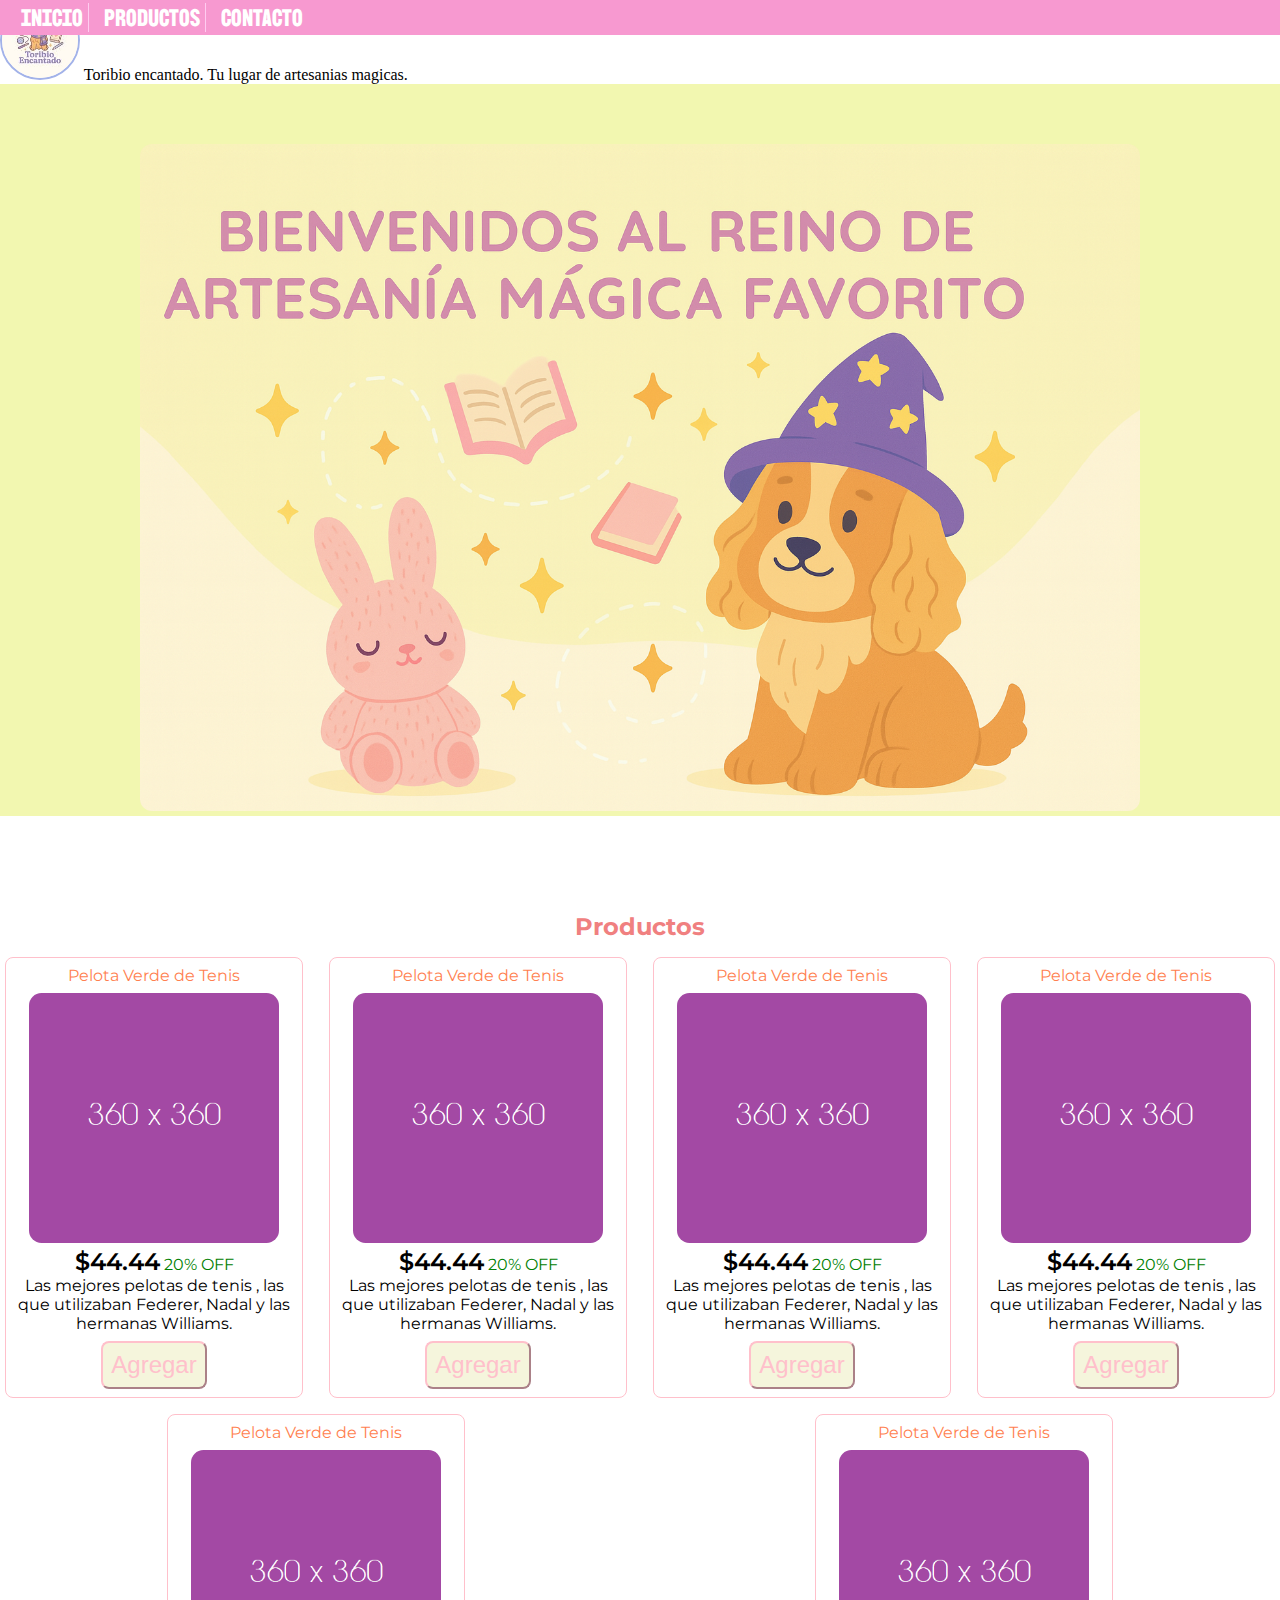
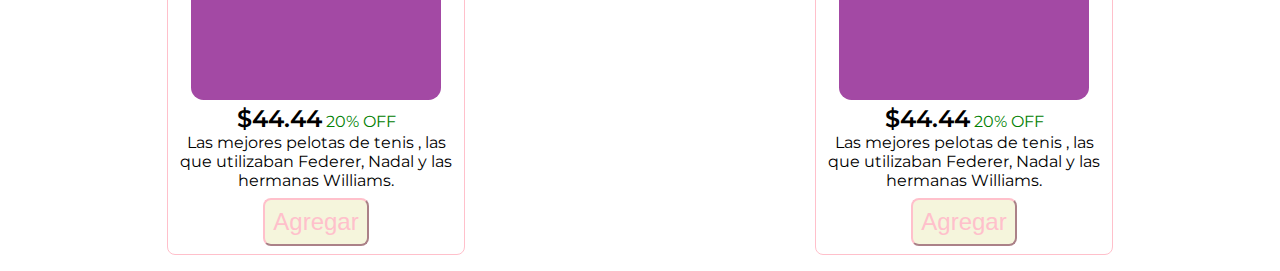
<file: index.html>
<!DOCTYPE html>
<html lang="es">
<head>
  <meta charset="UTF-8">
  <meta name="viewport" content="width=device-width, initial-scale=1.0">
  <title>Toribio Encantado</title>
  <link rel="stylesheet" href="css/index.css">
  <link rel="stylesheet" href="https://cdnjs.cloudflare.com/ajax/libs/font-awesome/6.3.0/css/all.min.css">
</head>
<body>
  
  <header>
   
    <nav class="menu">
      <ul class="lista-links">
        <li>
          <a class="link" href="#bienvenida">Inicio</a>
        </li>
        <li>
          <a class="link" href="#productos">Productos</a>
        </li>
        <li>
          <a class="link" href="#contacto">Contacto</a>
        </li>
      </ul>
    </nav>

  <div class="logo-container">
      <img class="logo-img" src="img/logo1.jpg" alt="logo del sitio">
        <span class="logo-text">Toribio encantado. Tu lugar de artesanias magicas.</span>
    </div>

  </header>

  <main>
<section class="bienvenida" id="bienvenida">
    <div class="bienvenida-content">
        <img class="imagen-bienvenida" src="img/imagen_de_bienvenida.png"   alt="Bienvenidos al Reino de Artesanía Mágica Favorito">
    </div>
</section>



    <section class="productos"  id="productos">
      <h2 class="tit-prod">Productos</h2>

      <div class="prod-container">

        <div class="prod-item">
          <div class="item-tit">
            Pelota Verde de Tenis
          </div>
          <div class="item-img">
            <img class="imagen-card" src="img/360.png" alt="imagen del producto">
          </div>
          <div class="datos">
            <span class="precio">$44.44</span>
            <span class="off">20% OFF</span>
            <div class="descripcion">
              Las mejores pelotas de tenis , las que utilizaban
              Federer, Nadal y las hermanas Williams.
            </div>
            <div class="botonera">
              <button class="btn-agregar">Agregar</button>
            </div>
          </div>
        </div>

        <div class="prod-item">
          <div class="item-tit">
            Pelota Verde de Tenis
          </div>
          <div class="item-img">
            <img class="imagen-card" src="img/360.png" alt="imagen del producto">
          </div>
          <div class="datos">
            <span class="precio">$44.44</span>
            <span class="off">20% OFF</span>
            <div class="descripcion">
              Las mejores pelotas de tenis , las que utilizaban
              Federer, Nadal y las hermanas Williams.
            </div>
            <div class="botonera">
              <button class="btn-agregar">Agregar</button>
            </div>
          </div>
        </div>

        <div class="prod-item">
          <div class="item-tit">
            Pelota Verde de Tenis
          </div>
          <div class="item-img">
            <img class="imagen-card" src="img/360.png" alt="imagen del producto">
          </div>
          <div class="datos">
            <span class="precio">$44.44</span>
            <span class="off">20% OFF</span>
            <div class="descripcion">
              Las mejores pelotas de tenis , las que utilizaban
              Federer, Nadal y las hermanas Williams.
            </div>
            <div class="botonera">
              <button class="btn-agregar">Agregar</button>
            </div>
          </div>
        </div>

        <div class="prod-item">
          <div class="item-tit">
            Pelota Verde de Tenis
          </div>
          <div class="item-img">
            <img class="imagen-card" src="img/360.png" alt="imagen del producto">
          </div>
          <div class="datos">
            <span class="precio">$44.44</span>
            <span class="off">20% OFF</span>
            <div class="descripcion">
              Las mejores pelotas de tenis , las que utilizaban
              Federer, Nadal y las hermanas Williams.
            </div>
            <div class="botonera">
              <button class="btn-agregar">Agregar</button>
            </div>
          </div>
        </div>

        <div class="prod-item">
          <div class="item-tit">
            Pelota Verde de Tenis
          </div>
          <div class="item-img">
            <img class="imagen-card" src="img/360.png" alt="imagen del producto">
          </div>
          <div class="datos">
            <span class="precio">$44.44</span>
            <span class="off">20% OFF</span>
            <div class="descripcion">
              Las mejores pelotas de tenis , las que utilizaban
              Federer, Nadal y las hermanas Williams.
            </div>
            <div class="botonera">
              <button class="btn-agregar">Agregar</button>
            </div>
          </div>
        </div>

        <div class="prod-item">
          <div class="item-tit">
            Pelota Verde de Tenis
          </div>
          <div class="item-img">
            <img class="imagen-card" src="img/360.png" alt="imagen del producto">
          </div>
          <div class="datos">
            <span class="precio">$44.44</span>
            <span class="off">20% OFF</span>
            <div class="descripcion">
              Las mejores pelotas de tenis , las que utilizaban
              Federer, Nadal y las hermanas Williams.
            </div>
            <div class="botonera">
              <button class="btn-agregar">Agregar</button>
            </div>
          </div>
        </div>
      </div>
    </section>

    <section class="contacto" id="contacto" hidden="true">
      <h2 class="tit-contacto" id="contacto">Contactenos</h2>
      <p class="subtit-contacto">Estimado cliente, nos interesa su opinión, deje su mensaje y correo de 
        contacto para una pronta respuesta.
      </h5>
      <div class="form-container">
        <form class="formulario">
          <input type="text" name="nombre" id="nombre" placeholder="Ingrese su nombre"> <br>
          <input type="email" name="mail" id="mail" placeholder="Ingrese su email"> <br>
          <textarea class="mensaje" name="mensaje" id="mensaje" placeholder="Mensaje..." rows="4"></textarea> <br>
          <button class="btn-enviar">Enviar</button>
        </form>
      </div>
    </section>

    <!-- <section class="footer" hidden="true">  
      <div class="footer-links">
        <nav>
          <ul class="footer-ul">
            <li>Ayuda</li>
          </ul>
        </nav>
      </div>
      <div class="footer-mapa">
        <iframe style="filter: invert(90%);" src="https://www.google.com/maps/embed?pb=!1m18!1m12!1m3!1d16079.011741948792!2d-58.38942540156563!3d-34.60496455184644!2m3!1f0!2f0!3f0!3m2!1i1024!2i768!4f13.1!3m3!1m2!1s0x95bccac630121623%3A0x53386f2ac88991a9!2sTeatro%20Col%C3%B3n!5e0!3m2!1ses-419!2sar!4v1760289100879!5m2!1ses-419!2sar" width="100%" height="350" style="border:0;" allowfullscreen="" loading="lazy" referrerpolicy="no-referrer-when-downgrade"></iframe>
      </div>
      <div class="footer-redes">
        <a href="https://www.instagram.com/">
            <svg xmlns="http://www.w3.org/2000/svg" viewBox="0 0 640 640"><path d="M320.3 205C256.8 204.8 205.2 256.2 205 319.7C204.8 383.2 256.2 434.8 319.7 435C383.2 435.2 434.8 383.8 435 320.3C435.2 256.8 383.8 205.2 320.3 205zM319.7 245.4C360.9 245.2 394.4 278.5 394.6 319.7C394.8 360.9 361.5 394.4 320.3 394.6C279.1 394.8 245.6 361.5 245.4 320.3C245.2 279.1 278.5 245.6 319.7 245.4zM413.1 200.3C413.1 185.5 425.1 173.5 439.9 173.5C454.7 173.5 466.7 185.5 466.7 200.3C466.7 215.1 454.7 227.1 439.9 227.1C425.1 227.1 413.1 215.1 413.1 200.3zM542.8 227.5C541.1 191.6 532.9 159.8 506.6 133.6C480.4 107.4 448.6 99.2 412.7 97.4C375.7 95.3 264.8 95.3 227.8 97.4C192 99.1 160.2 107.3 133.9 133.5C107.6 159.7 99.5 191.5 97.7 227.4C95.6 264.4 95.6 375.3 97.7 412.3C99.4 448.2 107.6 480 133.9 506.2C160.2 532.4 191.9 540.6 227.8 542.4C264.8 544.5 375.7 544.5 412.7 542.4C448.6 540.7 480.4 532.5 506.6 506.2C532.8 480 541 448.2 542.8 412.3C544.9 375.3 544.9 264.5 542.8 227.5zM495 452C487.2 471.6 472.1 486.7 452.4 494.6C422.9 506.3 352.9 503.6 320.3 503.6C287.7 503.6 217.6 506.2 188.2 494.6C168.6 486.8 153.5 471.7 145.6 452C133.9 422.5 136.6 352.5 136.6 319.9C136.6 287.3 134 217.2 145.6 187.8C153.4 168.2 168.5 153.1 188.2 145.2C217.7 133.5 287.7 136.2 320.3 136.2C352.9 136.2 423 133.6 452.4 145.2C472 153 487.1 168.1 495 187.8C506.7 217.3 504 287.3 504 319.9C504 352.5 506.7 422.6 495 452z"/></svg>
        </a>
        <a href="#">
            <svg xmlns="http://www.w3.org/2000/svg" viewBox="0 0 640 640"><path d="M512 96L127.9 96C110.3 96 96 110.5 96 128.3L96 511.7C96 529.5 110.3 544 127.9 544L512 544C529.6 544 544 529.5 544 511.7L544 128.3C544 110.5 529.6 96 512 96zM231.4 480L165 480L165 266.2L231.5 266.2L231.5 480L231.4 480zM198.2 160C219.5 160 236.7 177.2 236.7 198.5C236.7 219.8 219.5 237 198.2 237C176.9 237 159.7 219.8 159.7 198.5C159.7 177.2 176.9 160 198.2 160zM480.3 480L413.9 480L413.9 376C413.9 351.2 413.4 319.3 379.4 319.3C344.8 319.3 339.5 346.3 339.5 374.2L339.5 480L273.1 480L273.1 266.2L336.8 266.2L336.8 295.4L337.7 295.4C346.6 278.6 368.3 260.9 400.6 260.9C467.8 260.9 480.3 305.2 480.3 362.8L480.3 480z"/></svg>
        </a>
        <a href="#">
            <svg xmlns="http://www.w3.org/2000/svg" viewBox="0 0 640 640"><path d="M476.9 161.1C435 119.1 379.2 96 319.9 96C197.5 96 97.9 195.6 97.9 318C97.9 357.1 108.1 395.3 127.5 429L96 544L213.7 513.1C246.1 530.8 282.6 540.1 319.8 540.1L319.9 540.1C442.2 540.1 544 440.5 544 318.1C544 258.8 518.8 203.1 476.9 161.1zM319.9 502.7C286.7 502.7 254.2 493.8 225.9 477L219.2 473L149.4 491.3L168 423.2L163.6 416.2C145.1 386.8 135.4 352.9 135.4 318C135.4 216.3 218.2 133.5 320 133.5C369.3 133.5 415.6 152.7 450.4 187.6C485.2 222.5 506.6 268.8 506.5 318.1C506.5 419.9 421.6 502.7 319.9 502.7zM421.1 364.5C415.6 361.7 388.3 348.3 383.2 346.5C378.1 344.6 374.4 343.7 370.7 349.3C367 354.9 356.4 367.3 353.1 371.1C349.9 374.8 346.6 375.3 341.1 372.5C308.5 356.2 287.1 343.4 265.6 306.5C259.9 296.7 271.3 297.4 281.9 276.2C283.7 272.5 282.8 269.3 281.4 266.5C280 263.7 268.9 236.4 264.3 225.3C259.8 214.5 255.2 216 251.8 215.8C248.6 215.6 244.9 215.6 241.2 215.6C237.5 215.6 231.5 217 226.4 222.5C221.3 228.1 207 241.5 207 268.8C207 296.1 226.9 322.5 229.6 326.2C232.4 329.9 268.7 385.9 324.4 410C359.6 425.2 373.4 426.5 391 423.9C401.7 422.3 423.8 410.5 428.4 397.5C433 384.5 433 373.4 431.6 371.1C430.3 368.6 426.6 367.2 421.1 364.5z"/></svg>
        </a>
        <a href="#">
          <svg xmlns="http://www.w3.org/2000/svg" viewBox="0 0 640 640"><path d="M237.9 461.4C237.9 463.4 235.6 465 232.7 465C229.4 465.3 227.1 463.7 227.1 461.4C227.1 459.4 229.4 457.8 232.3 457.8C235.3 457.5 237.9 459.1 237.9 461.4zM206.8 456.9C206.1 458.9 208.1 461.2 211.1 461.8C213.7 462.8 216.7 461.8 217.3 459.8C217.9 457.8 216 455.5 213 454.6C210.4 453.9 207.5 454.9 206.8 456.9zM251 455.2C248.1 455.9 246.1 457.8 246.4 460.1C246.7 462.1 249.3 463.4 252.3 462.7C255.2 462 257.2 460.1 256.9 458.1C256.6 456.2 253.9 454.9 251 455.2zM316.8 72C178.1 72 72 177.3 72 316C72 426.9 141.8 521.8 241.5 555.2C254.3 557.5 258.8 549.6 258.8 543.1C258.8 536.9 258.5 502.7 258.5 481.7C258.5 481.7 188.5 496.7 173.8 451.9C173.8 451.9 162.4 422.8 146 415.3C146 415.3 123.1 399.6 147.6 399.9C147.6 399.9 172.5 401.9 186.2 425.7C208.1 464.3 244.8 453.2 259.1 446.6C261.4 430.6 267.9 419.5 275.1 412.9C219.2 406.7 162.8 398.6 162.8 302.4C162.8 274.9 170.4 261.1 186.4 243.5C183.8 237 175.3 210.2 189 175.6C209.9 169.1 258 202.6 258 202.6C278 197 299.5 194.1 320.8 194.1C342.1 194.1 363.6 197 383.6 202.6C383.6 202.6 431.7 169 452.6 175.6C466.3 210.3 457.8 237 455.2 243.5C471.2 261.2 481 275 481 302.4C481 398.9 422.1 406.6 366.2 412.9C375.4 420.8 383.2 435.8 383.2 459.3C383.2 493 382.9 534.7 382.9 542.9C382.9 549.4 387.5 557.3 400.2 555C500.2 521.8 568 426.9 568 316C568 177.3 455.5 72 316.8 72zM169.2 416.9C167.9 417.9 168.2 420.2 169.9 422.1C171.5 423.7 173.8 424.4 175.1 423.1C176.4 422.1 176.1 419.8 174.4 417.9C172.8 416.3 170.5 415.6 169.2 416.9zM158.4 408.8C157.7 410.1 158.7 411.7 160.7 412.7C162.3 413.7 164.3 413.4 165 412C165.7 410.7 164.7 409.1 162.7 408.1C160.7 407.5 159.1 407.8 158.4 408.8zM190.8 444.4C189.2 445.7 189.8 448.7 192.1 450.6C194.4 452.9 197.3 453.2 198.6 451.6C199.9 450.3 199.3 447.3 197.3 445.4C195.1 443.1 192.1 442.8 190.8 444.4zM179.4 429.7C177.8 430.7 177.8 433.3 179.4 435.6C181 437.9 183.7 438.9 185 437.9C186.6 436.6 186.6 434 185 431.7C183.6 429.4 181 428.4 179.4 429.7z"/></svg>
        </a>
        <a href="#">
          <svg xmlns="http://www.w3.org/2000/svg" viewBox="0 0 640 640"><path d="M524.5 133.8C524.3 133.5 524.1 133.2 523.7 133.1C485.6 115.6 445.3 103.1 404 96C403.6 95.9 403.2 96 402.9 96.1C402.6 96.2 402.3 96.5 402.1 96.9C396.6 106.8 391.6 117.1 387.2 127.5C342.6 120.7 297.3 120.7 252.8 127.5C248.3 117 243.3 106.8 237.7 96.9C237.5 96.6 237.2 96.3 236.9 96.1C236.6 95.9 236.2 95.9 235.8 95.9C194.5 103 154.2 115.5 116.1 133C115.8 133.1 115.5 133.4 115.3 133.7C39.1 247.5 18.2 358.6 28.4 468.2C28.4 468.5 28.5 468.7 28.6 469C28.7 469.3 28.9 469.4 29.1 469.6C73.5 502.5 123.1 527.6 175.9 543.8C176.3 543.9 176.7 543.9 177 543.8C177.3 543.7 177.7 543.4 177.9 543.1C189.2 527.7 199.3 511.3 207.9 494.3C208 494.1 208.1 493.8 208.1 493.5C208.1 493.2 208.1 493 208 492.7C207.9 492.4 207.8 492.2 207.6 492.1C207.4 492 207.2 491.8 206.9 491.7C191.1 485.6 175.7 478.3 161 469.8C160.7 469.6 160.5 469.4 160.3 469.2C160.1 469 160 468.6 160 468.3C160 468 160 467.7 160.2 467.4C160.4 467.1 160.5 466.9 160.8 466.7C163.9 464.4 167 462 169.9 459.6C170.2 459.4 170.5 459.2 170.8 459.2C171.1 459.2 171.5 459.2 171.8 459.3C268 503.2 372.2 503.2 467.3 459.3C467.6 459.2 468 459.1 468.3 459.1C468.6 459.1 469 459.3 469.2 459.5C472.1 461.9 475.2 464.4 478.3 466.7C478.5 466.9 478.7 467.1 478.9 467.4C479.1 467.7 479.1 468 479.1 468.3C479.1 468.6 479 468.9 478.8 469.2C478.6 469.5 478.4 469.7 478.2 469.8C463.5 478.4 448.2 485.7 432.3 491.6C432.1 491.7 431.8 491.8 431.6 492C431.4 492.2 431.3 492.4 431.2 492.7C431.1 493 431.1 493.2 431.1 493.5C431.1 493.8 431.2 494 431.3 494.3C440.1 511.3 450.1 527.6 461.3 543.1C461.5 543.4 461.9 543.7 462.2 543.8C462.5 543.9 463 543.9 463.3 543.8C516.2 527.6 565.9 502.5 610.4 469.6C610.6 469.4 610.8 469.2 610.9 469C611 468.8 611.1 468.5 611.1 468.2C623.4 341.4 590.6 231.3 524.2 133.7zM222.5 401.5C193.5 401.5 169.7 374.9 169.7 342.3C169.7 309.7 193.1 283.1 222.5 283.1C252.2 283.1 275.8 309.9 275.3 342.3C275.3 375 251.9 401.5 222.5 401.5zM417.9 401.5C388.9 401.5 365.1 374.9 365.1 342.3C365.1 309.7 388.5 283.1 417.9 283.1C447.6 283.1 471.2 309.9 470.7 342.3C470.7 375 447.5 401.5 417.9 401.5z"/></svg>
        </a>
      </div>
    </section> -->

    <section class="footer-copy" hidden="true">
      <div>
        <p class="copyright">
          @copyright 2025. Todos los derechos reservados
        </p>
      </div>
    </section>
  </main>


</body>
</html>
</file>
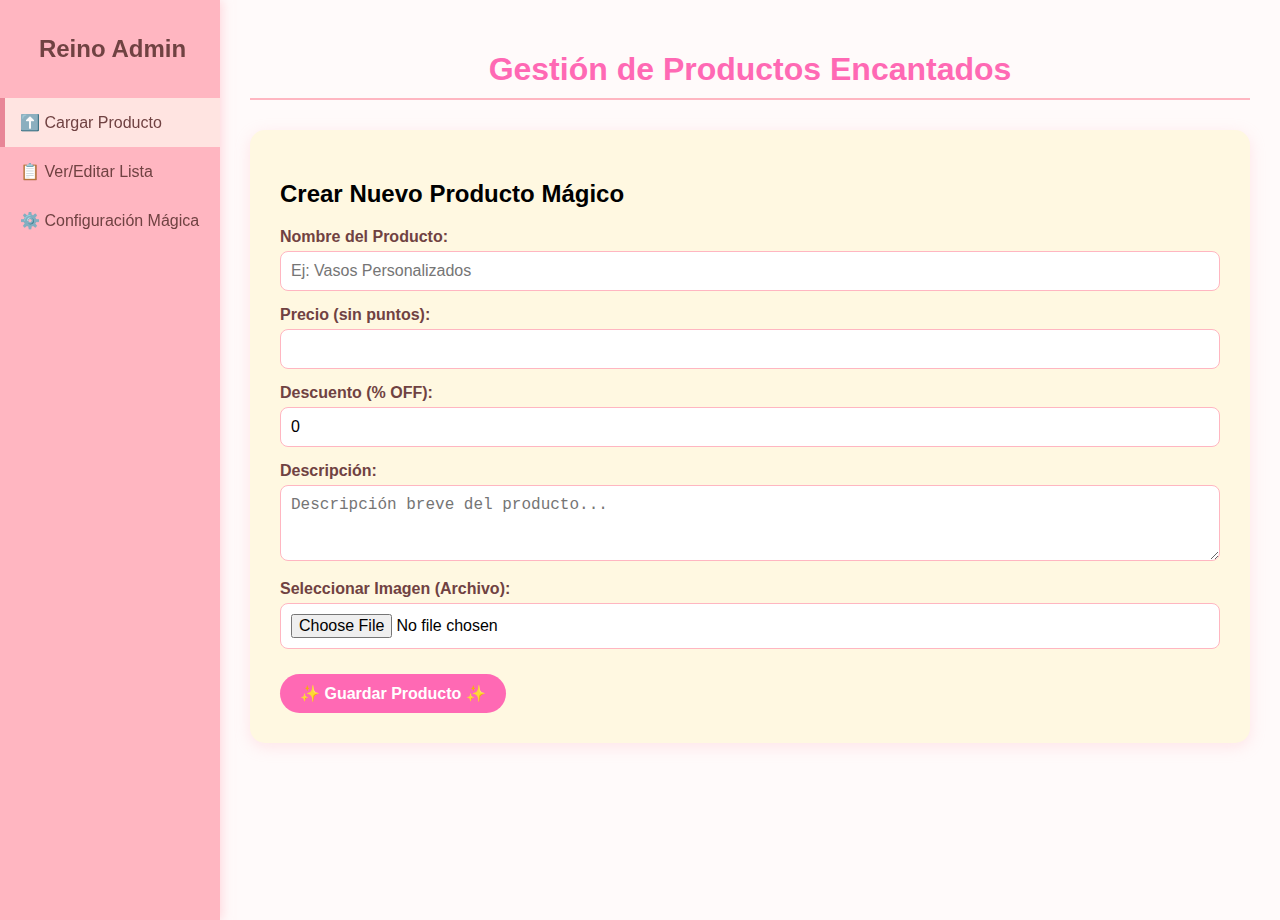
<file: admin.html>
<!DOCTYPE html>
<html lang="es">
<head>
    <meta charset="UTF-8">
    <meta name="viewport" content="width=device-width, initial-scale=1.0">
    <title>Panel de Administración Mágico ✨</title>
    <link rel="stylesheet" href="css/indexAdmin.css"> 
</head>
<body>

    <div class="sidebar">
        <a href="#" class="logo">Reino Admin</a>
        <a href="#" id="link-cargar" class="active">⬆️ Cargar Producto</a>
        <a href="#" id="link-lista">📋 Ver/Editar Lista</a>
        <a href="#">⚙️ Configuración Mágica</a>
    </div>

    <div class="content">
        <h1>Gestión de Productos Encantados</h1>
        
        <div id="cargar-productos" class="product-form">
            <h2>Crear Nuevo Producto Mágico</h2>
            <form id="product-form">
                <input type="hidden" id="product-id" value="">
                <label for="name">Nombre del Producto:</label>
                <input type="text" id="name" name="name" placeholder="Ej: Vasos Personalizados" required>

                <label for="price">Precio (sin puntos):</label>
                <input type="number" id="price" name="price" step="0.01" required>
                
                <label for="off">Descuento (% OFF):</label>
                <input type="number" id="off" name="off" min="0" max="100" value="0" required>

                <label for="description">Descripción:</label>
                <textarea id="description" name="description" rows="3" placeholder="Descripción breve del producto..."></textarea>
                
                <label for="image-file">Seleccionar Imagen (Archivo):</label>
                <input type="file" id="image-file" name="image-file" accept="image/*">
                <button type="submit" id="submit-button">✨ Guardar Producto ✨</button>
            </form>
        </div>
        
        <div id="ver-lista" class="product-list-container">
            <h2>Lista de Productos Existentes</h2>
            <table>
                <thead>
                    <tr>
                        <th>ID</th>
                        <th>Nombre</th>
                        <th>Precio</th>
                        <th>Descuento</th>
                        <th>Acciones</th>
                    </tr>
                </thead>
                <tbody id="product-table-body">
                    </tbody>
            </table>
        </div>

    </div>

    <script src="js/indexAdmin.js"></script>

</body>
</html>
</file>
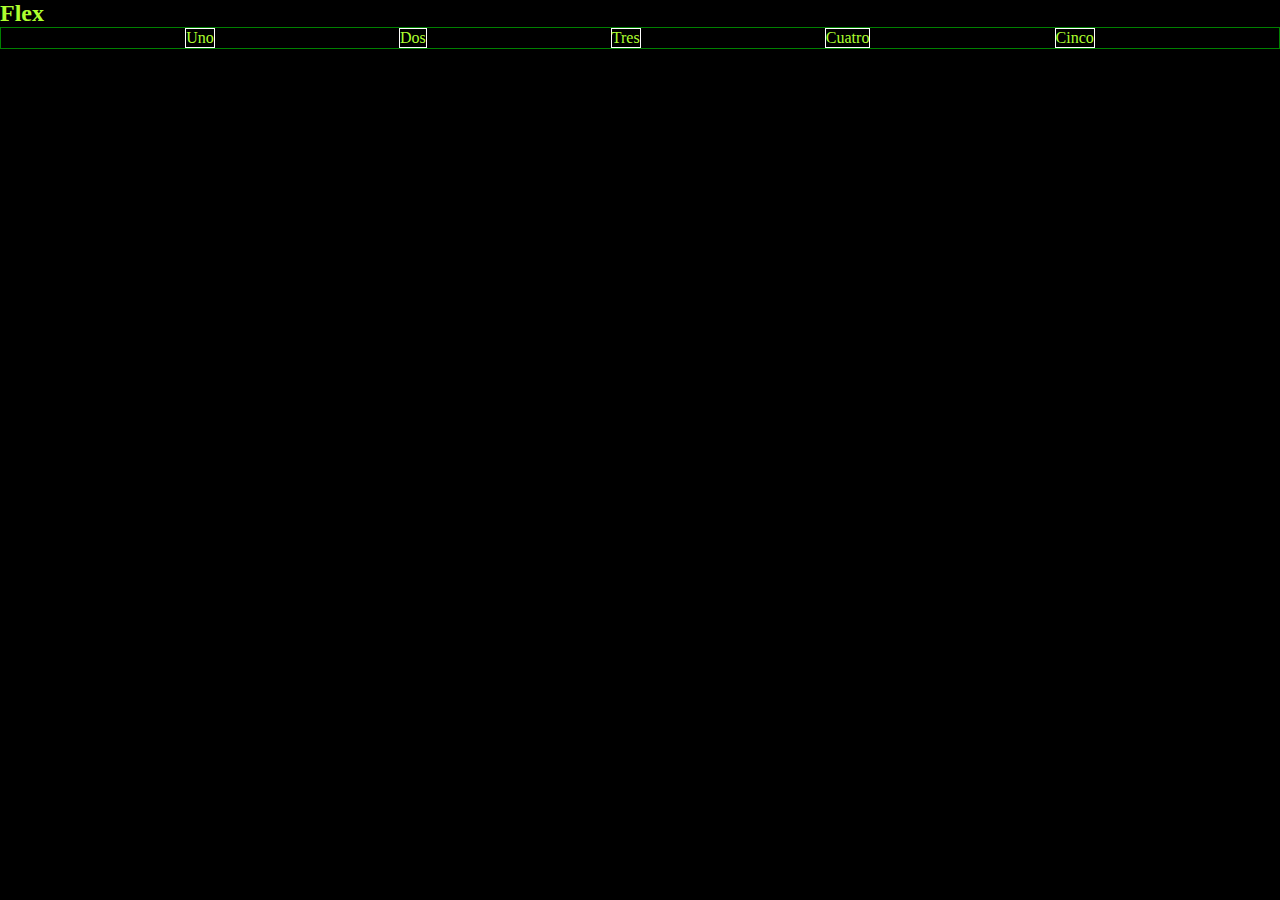
<file: flex.html>
<!DOCTYPE html>
<html lang="es">
<head>
  <meta charset="UTF-8">
  <meta name="viewport" content="width=device-width, initial-scale=1.0">
  <title>Flex</title>
  <link rel="stylesheet" href="css/flex.css">
</head>
<body>

  <main>
    <section>
      <h2>Flex</h2>
      <!-- contenedor flex de elementos items -->
      <div class="prod-container">
        <div>Uno</div>
        <div>Dos</div>
        <div>Tres</div>
        <div>Cuatro</div>
        <div>Cinco</div>
      </div>

    </section>
  </main>
  
</body>
</html>
</file>
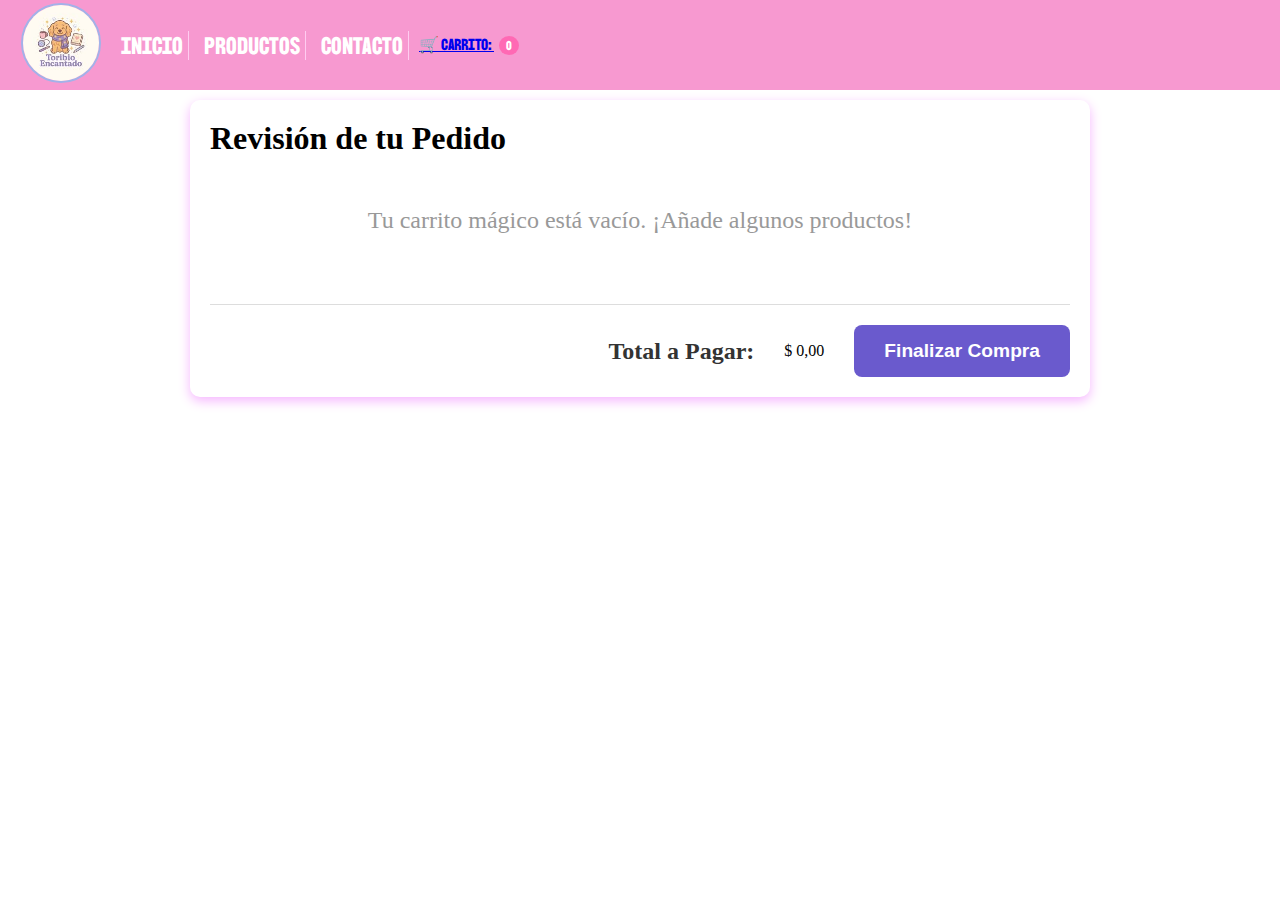
<file: indexCarrito.html>
<!DOCTYPE html>
<html lang="es">
<head>
    <meta charset="UTF-8">
    <meta name="viewport" content="width=device-width, initial-scale=1.0">
    <title>Carrito de Compras Mágico</title>
    <link rel="stylesheet" href="css/index.css">
    <link rel="stylesheet" href="css/indexCarrito.css">
</head>
<body>
    <!-- Asumiendo que tienes una barra de navegación que incluye el contador del carrito -->
    <header>
<nav class="menu">
      <ul class="lista-links">
        <li class="menu-logo">
            <div class="logo-container"> <img class="logo-img" src="img/logo1.jpg" alt="logo del sitio">
                </div>
        </li>
        <li>
          <a class="link" href="index.html#bienvenida">Inicio</a>
        </li>
        <li>
          <a class="link" href="index.html#productos">Productos</a>
        </li>
        <li>
          <a class="link" href="index.html#contacto">Contacto</a>
        </li>
      <a href="indexCarrito.html" class="cart-link">
        🛒 Carrito: 
        <span id="cart-counter" class="cart-badge">: 0 </span>
      </a>
      </ul>

    </nav>
    </header>

    <div class="cart-page-container">
        <h1 class="cart-ittle">Revisión de tu Pedido</h1>
        
        <!-- Aquí se inyectarán los productos del carrito mediante JavaScript -->
        <div id="cart-items-container">
            <!-- Contenido del carrito (tabla) va aquí -->
        </div>

        <!-- Resumen de Totales y Botón de Checkout -->
        <div class="cart-summary">
            <span class="cart-total-text">Total a Pagar:</span>
            <span id="cart-total-amount">$ 0,00</span>
            <!-- Añado el ID para el control en JavaScript -->
            <button id="btn-checkout" class="btn-checkout">Finalizar Compra</button>
        </div>
    </div>
    
    <!-- -------------------- POPUP DE CONFIRMACIÓN -------------------- -->
    
    <div id="checkout-modal" class="modal-overlay">
        <div class="modal-content">
            <h2 id="modal-title">¡Pedido Recibido!</h2>
            <p>Gracias por tu pedido, nos comunicaremos en breve para coordinar la entrega y el pago.</p>
            
            <form id="contact-form">
                <input type="tel" id="user-phone" placeholder="Ingresa tu celular (Ej: 1123456789)" required>
                <button type="submit" id="btn-send-contact">Enviar</button>
            </form>
            
            <!-- Mensaje de confirmación/error para el envío del teléfono -->
            <p id="submission-message" style="color: green; display: none;">¡Datos enviados con éxito! Te contactaremos.</p>
        </div>
    </div>

    <script src="js/indexCarrito.js"></script>
</body>
</html>
</file>
<file: css/index.css>
@import url('https://fonts.googleapis.com/css2?family=BBH+Sans+Bartle&display=swap');
@import url('https://fonts.googleapis.com/css2?family=BBH+Sans+Bogle&display=swap');
@import url('https://fonts.googleapis.com/css2?family=Montserrat:ital,wght@0,100..900;1,100..900&display=swap');

* {
  margin: 0;
  padding: 0;
  box-sizing: border-box;
}

/*-----------------------------------------------------------------------*/
/* header */
  .main{
    background-color: mistyrose;
  }

.menu {
  background-color: #f799d0;
  padding: 3px 0; 
  position: fixed;
  top: 0;
  width: 100%; 
  z-index: 1000;
}

.lista-links {
  list-style-type: none;
  display: flex;
  flex-direction: row;
  align-items: center;
  justify-content: flex-start;  /* Alineamos los ítems al inicio (izquierda) */
  flex-wrap: wrap;
  font-family: 'BBH Sans Bogle', Verdana, Tahoma, sans-serif;
  width: 100%;
  margin: 0;
  padding: 0 16px; 
}

.lista-links li {
    display: flex;
    align-items: center;
    padding: 0 5px; 
    

}
.lista-links li:hover {
    background-color: #ffccf0; 
    border-radius: 8px; 
}

/* Espaciado entre los enlaces */
.lista-links li:not(:last-child) {
    margin-right: 10px;
}
/*-Por lo que entendi esta es la linea entre los titulos.*/
.lista-links li:not(.menu-logo):not(:last-child) {
    border-right: 1px solid #ffccf0; 
    background-color: transparent;
}

.link {
  text-decoration: none;
  color: white;
  font-size: clamp(16px, 3vw , 24px); 
  padding: 0; 
  display: block;
}

/*-----------------------------------------------------------------------*/

.bienvenida {
  padding-top: 200px;
  background-color: #f2f7b0; 
  display: flex;
  justify-content: center; 
  align-items: center; 
  min-height: 400px; 
  padding: 5px; 
  font-family: Montserrat, Verdana, Tahoma, sans-serif;
}
.bienvenida-content {
    max-width: 1000px; 
    width: 90%; 
    height: auto; 
    text-align: center; 
}
.imagen-bienvenida {
    display: block; 
    max-width: 100%;
    height: auto;     
    margin: 0 auto; 
    border-radius: 12px; 
}

/*-----------------------------------------------------------------------*/

/* Productos */

.productos {
  font-family: Montserrat, Verdana, Tahoma, sans-serif;
}
.item-tit{
  color: coral;
}
.tit-prod {
  text-align: center;
  color:lightcoral;
  margin: 16px 0;
}

.prod-container {
  display: flex;
  justify-content: space-around;
  flex-wrap: wrap;
  gap: 16px;
  margin-bottom: 16px;
}

.prod-item {
          border: 1px solid pink;
          border-radius: 8px;
          padding: 8px;
          text-align: center; 
}

.item-tit {
  text-align: center;
  margin-bottom: 8px;
}

.imagen-card {
         width: auto;
          max-width: 250px;
          max-height: 320px;
          height: auto;
          border-radius: 5%; 
}

.precio {
  font-size: 24px;
  font-weight: 600;
  margin: 8px 0;
}

.off {
  color: green;
}

.descripcion {
  width: 280px;
  margin-bottom: 8px;
}

.botonera {
  text-align: center;
}

.btn-agregar {
  background-color: beige;
  color: pink;
  border-color: pink;
  font-size: 24px;
  padding: 8px;
  border-radius: 8px;
}

.btn-agregar:hover {
  background-color: #dd8cc9;
}
/*-----------------------------------------------------------------------*/

/* Formulario / Contacto */

.contacto {
 
  background-color: mistyrose;
  color: pink;
}

.tit-contacto {
  font-size: clamp(32px, 8vw, 64px);
  text-align: center;
  font-family: 'Bebas Neue', Verdana, Tahoma, sans-serif;
}

.subtit-contacto {
  font-size: clamp(16px, 4vw, 24px);
  text-align: center;
  font-family: Roboto, Verdana, Tahoma, sans-serif;
  margin: 16px;
}

.form-container {
  text-align: center;
  padding-bottom: 16px;
}

.formulario {
  background-color:mintcream;
  font-size: 16px;
  border: 2px solid pink;
  border-radius: 8px;
  width: 300px;
  margin: auto;
}

input[type=text],[type=email],textarea {
  color: pink;
  border: none;
  font-size: 20px;
  font-weight: 400;
}

input[type=text] {
  margin: 32px;
  border-bottom: 1px solid pink ;
}

input[type=email] {
  margin-bottom: 32px;
  border-bottom: 1px solid pink ;
}

.mensaje {
  margin-bottom: 32px;
  border: 1px solid pink ;
  padding: 2px;
  font-family: Tahoma, Verdana, sans-serif;
}

.btn-enviar {
  margin-bottom: 32px;
  padding: 8px;
  background-color:#ffccf0;
  color: hotpink;
  font-size: 16px;
  border-radius: 8px;
}

.btn-enviar:hover {
  background-color: pink;
}


/*-----------------------------------------------------------------------*/

/* Footer */
.footer {
  background-color: mistyrose;
  color: azure;
  display: flex;
  flex-direction: row;
  flex-wrap: wrap;
  align-items: center;
  text-align: center;
  padding: 32px 0;
  gap: 16px 0;
}

.footer-links {
  width: 30%;
  font-size: clamp(16px, 8vw, 32px);
}

.footer-ul {
  list-style-type: none;
  font-family: 'BBH Sans Bogle', Verdana, Tahoma, sans-serif;
}

.footer-mapa {
 width: 40%;
}

.footer-redes {
  width: 30%;
}

.footer-redes svg {
  width: 80px;
  fill: azure;
}

.copyright {
  font-family: Roboto, sans-serif;
  font-size: clamp(8px, 4vw, 16px);
  text-align: center;
  background-color: #000;
  color: azure;
}

/*-----------------------------------------------------------------------*/


/* Medias Querys */

@media only screen and (320px <= width <= 768px) {


  /* ------------- Footer ---------------------------------- */
  .footer {
    flex-direction: column;
    align-items: center;
  }

  /* --------- Menu de navegación --------------------------- */

/*Este es el contenedor del icono lo use para centrarlo, es un cuadrito para la foto redondeada*/
    
   /*Contenedor del logo*/
    .logo-container {
        flex-direction: column;
        background-color: #f799d0; 
        border-radius: 50%;
    }
    /*La foto en cuestion*/
    .logo-img {
        margin-right: 0; 
        margin-bottom: 2px; 
        border: 2px solid #a2b2e9;
        width: 50px; 
        height: 50px;
        border-radius: 50%;
    }
    
    /* --- Menú de Navegación (Enlaces) --- */
    .menu {
      position: fixed;
        background-color: #f799d0; /* Vuelve al color original de la barra de enlaces */
        padding: 5px 0; 
        width: 100%;
        z-index: 1000;  
      
    }
    .lista-links {
        flex-direction: row; 
        justify-content: space-around; 
        align-items: center; 
        padding: 0 10px; 
    }
    .lista-links li {
        width: auto; 
        padding: 5px; 
        margin-right: 0 !important; 
        border-right: none !important; 
        border-bottom: none !important; 
    }

    /* Volvemos a colocar la línea divisoria vertical entre los enlaces de texto */
    .lista-links li:not(.menu-logo):not(:last-child) {
        border-right: 1px solid #ffccf0; 
    }
    
    .link {
        text-align: center; 
        font-size: 18px; /* Tamaño de texto más pequeño para que quepa */
        padding: 0 5px; /* Pequeño padding horizontal para la legibilidad */
    }

    .lista-links li:hover {
        border-radius: 8px; /* Mantenemos el radio para el hover */
    }

    /* --------- Sección de Bienvenida --------------------------- */
     .bienvenida{
        padding-top: 100px; /* Sigue necesitando el padding superior */
        width: 100%;
        box-sizing: border-box;
        background-color: #f2f7b0;
    }
    .bienvenida-content .imagen-bienvenida {
        /* Garantiza que la imagen nunca exceda el ancho de su contenedor (.bienvenida-content) */
        max-width: 100%; 
        /* Mantiene la proporción para evitar que se distorsione */
        height: auto;
        }
    /* --------- Sección de Productos --------------------------- */
       .productos {
          font-family: Montserrat, Verdana, Tahoma, sans-serif;
          background-color: mistyrose;
       }

        .imagen-card {
          width: auto;
          max-width: 250px;
          max-height: 320px;
          height: auto;
          border-radius: 5%;            
        }
        .imagen-card:hover {
          transform: scale(1.05);
          transition: transform 0.3s ease;          
        }
        .prod-item {
          border: 1px solid pink;
          border-radius: 8px;
          padding: 8px;
          text-align: center; 

        }
        .item-tit{
          color: coral;
        }

}





@media only screen and (768.1px <= width <= 1024px) {
  .menu {
    background-color: #f799d0;
  }
  .logo-img {
    width: 30px;
    height: 30px;
    border-radius: 50%; 
    border: 2px solid #a2b2e9;

  }
    .bienvenida{
    padding-top: 60px;
    
  }
  .productos{
    padding-top: 80px;
  }
  .contacto{
    padding-top: 80px;
  }
 }


@media only screen and (1024.1px <= width <= 2048px) {
  .menu {
    background-color: #f799d0;
    
  }
  .bienvenida{
    padding-top: 60px;
    
  }
  .productos{
    padding-top: 80px;
  }
  .contacto{
    padding-top: 80px;
  }
  .logo-img {
    width: 80px;
    height: 80px;
    border-radius: 50%; 
    border: 2px solid #a2b2e9;
  }
}
</file>
<file: css/indexAdmin.css>
/* Colores de la paleta:
   Fondo: #fffafa (Casi blanco) / #fff8e1 (Amarillo claro/Lima muy suave)
   Principal/Acento: #ffb6c1 (Rosa claro - light pink)
   Texto: #704242 (Marrón suave) / #333 (Gris oscuro)
*/

/* Estilos generales */
body {
    font-family: Arial, sans-serif;
    margin: 0;
    padding: 0;
    background-color: #fffafa; /* Fondo muy claro */
    display: flex;
    min-height: 100vh; /* Asegura que el body ocupe al menos la altura de la ventana */
}

/* --- Barra Lateral (Sidebar) --- */
.sidebar {
    width: 220px;
    background-color: #ffb6c1; /* Rosa claro de acento */
    color: white;
    padding-top: 20px;
    height: 100vh;
    position: sticky;
    top: 0;
    box-shadow: 2px 0 10px rgba(255, 182, 193, 0.5); /* Sombra rosada */
    flex-shrink: 0; /* Evita que la sidebar se encoja */
}
.sidebar .logo {
    padding: 15px;
    text-align: center;
    font-size: 24px;
    font-weight: bold;
    margin-bottom: 20px;
    display: block;
    text-decoration: none;
    color: #704242; /* Texto marrón suave */
}
.sidebar a {
    padding: 15px;
    text-decoration: none;
    font-size: 16px;
    color: #704242; /* Texto marrón suave */
    display: block;
    border-left: 5px solid transparent;
    transition: background-color 0.3s, border-left-color 0.3s;
}
.sidebar a:hover, .sidebar a.active {
    background-color: #ffe4e1; /* Rosa muy pálido para hover */
    border-left-color: #e88697; /* Rosa más oscuro para indicar selección */
}

/* --- Contenido Principal --- */
.content {
    flex-grow: 1;
    padding: 30px;
    overflow-x: auto; /* Permite scroll horizontal si el contenido es muy ancho */
}
.content h1 {
    color: #ff69b4; /* Pink fuerte para títulos */
    border-bottom: 2px solid #ffb6c1;
    padding-bottom: 10px;
    margin-bottom: 30px;
    text-align: center;
}

/* Contenedores de secciones */
.product-form, .product-list-container {
    background-color: #fff8e1; /* Amarillo claro/Lima muy suave */
    padding: 30px;
    margin-bottom: 20px;
    border-radius: 15px; /* Bordes más redondeados */
    box-shadow: 0 4px 15px rgba(255, 182, 193, 0.3);
}

/* Ocultar la sección de lista por defecto */
.product-list-container {
    display: none; 
}

/* --- Estilos de Formulario --- */
label {
    display: block;
    margin-top: 15px;
    font-weight: bold;
    color: #704242;
}
input[type="text"], input[type="number"], input[type="file"], textarea {
    width: 100%;
    padding: 10px;
    margin-top: 5px;
    border: 1px solid #ffb6c1;
    border-radius: 8px;
    box-sizing: border-box; 
    font-size: 16px;
    background-color: white;
}
button {
    background-color: #ff69b4; /* Pink fuerte */
    color: white;
    padding: 10px 20px;
    border: none;
    border-radius: 20px; /* Botón píldora */
    cursor: pointer;
    margin-top: 25px;
    font-size: 16px;
    font-weight: bold;
    transition: background-color 0.3s, transform 0.1s;
    width: auto; /* Para que no ocupe todo el ancho en desktop */
    display: inline-block; /* Para que el padding y margen funcionen correctamente */
}
button:hover {
    background-color: #e88697; /* Rosa oscuro al pasar el mouse */
    transform: translateY(-1px);
}

/* --- Estilos de Tabla (Lista de Productos) --- */
table {
    width: 100%;
    border-collapse: separate; /* Para usar border-spacing y darle separación */
    border-spacing: 0 10px; /* Separación entre filas */
    margin-top: 15px;
    min-width: 600px; /* Asegura un ancho mínimo para la tabla en móviles si hay muchas columnas */
}
th, td {
    padding: 12px;
    text-align: left;
}
th {
    background-color: #ffb6c1;
    color: #704242;
    font-weight: bold;
    text-transform: uppercase;
}
tbody tr {
    background-color: white;
    box-shadow: 0 2px 4px rgba(255, 182, 193, 0.2);
    border-radius: 8px; /* Borde redondeado para filas */
}

/* Estilos para botones de acción en la tabla */
.action-btn {
    padding: 5px 10px;
    margin-right: 5px;
    border: none;
    border-radius: 10px;
    font-size: 12px;
    cursor: pointer;
    white-space: nowrap; /* Evita que el texto de los botones se rompa */
}
.btn-edit {
    background-color: #fdf598; /* Amarillo */
    color: #333;
}
.btn-delete {
    background-color: #e79c9c; /* Rojo suave */
    color: white;
}

/* ============================================== */
/* === ADAPTACIÓN PARA DISPOSITIVOS MÓVILES === */
/* ============================================== */

@media (max-width: 768px) {
    /* 1. ESTRUCTURA PRINCIPAL */
    body {
        flex-direction: column; /* Apila la barra lateral y el contenido */
        /* Eliminamos el min-height: 100vh del body para evitar problemas */
    }

    /* 2. BARRA LATERAL (Ahora es una barra de navegación superior) */
    .sidebar {
        width: 100%; /* Ocupa todo el ancho */
        height: auto;
        position: relative; /* Ya no es sticky */
        padding: 10px 0; /* Padding vertical, horizontal lo dan los enlaces */
        box-shadow: 0 2px 10px rgba(255, 182, 193, 0.5);
        
        /* Uso de Flexbox para alinear los enlaces horizontalmente */
        display: flex; 
        flex-wrap: wrap; 
        justify-content: center; 
        gap: 5px; /* Espacio entre los enlaces */
    }

    .sidebar .logo {
        width: 100%; /* El logo ocupa todo el ancho superior y se centra */
        text-align: center;
        margin-bottom: 5px;
        font-size: 20px; 
    }

    .sidebar a {
        flex-grow: 1; /* Los enlaces crecen para ocupar el espacio disponible */
        text-align: center;
        padding: 10px 5px; /* Menor padding para que quepan */
        font-size: 14px; 
        
        /* Adaptación de indicadores */
        border-left: none; 
        border-bottom: 2px solid transparent; 
        display: block; /* Aseguramos que ocupe el ancho asignado por flex-grow */
    }
    
    .sidebar a:hover, .sidebar a.active {
        background-color: #ffe4e1;
        border-bottom-color: #e88697; /* Indicador inferior activo */
        border-left-color: transparent; 
    }
    
    /* 3. CONTENIDO PRINCIPAL */
    .content {
        padding: 15px; /* Menos padding */
        overflow-x: hidden; /* Evitamos el scroll horizontal innecesario */
    }

    .content h1 {
        font-size: 24px;
        margin-bottom: 20px;
    }

    .product-form, .product-list-container {
        padding: 20px;
        border-radius: 10px;
    }
    
    /* 4. FORMULARIO Y BOTONES */
    button {
        width: 100%; /* Botones de formulario ocupan todo el ancho */
        padding: 12px;
        margin-top: 15px;
    }

    /* 5. TABLA (Conversión a Tarjetas) */
    table {
        min-width: 100%; /* Aseguramos que ocupe el 100% del contenedor */
    }
    
    table, thead, tbody, th, td, tr {
        display: block; 
    }

    thead tr {
        position: absolute; /* Oculta el encabezado */
        top: -9999px;
        left: -9999px;
    }

    tr {
        margin-bottom: 15px;
        border: 1px solid #ffb6c1;
        border-radius: 8px;
        background-color: white;
        box-shadow: 0 2px 8px rgba(255, 182, 193, 0.2);
    }

    td {
        border: none;
        position: relative;
        padding-left: 50%;
        text-align: right;
        min-height: 40px; /* Asegura un mínimo de altura */
        display: flex; /* Para mejor alineación del texto/etiqueta */
        align-items: center;
    }

    td:before {
        content: attr(data-label);
        position: absolute;
        left: 10px; /* Ajustado para más espacio */
        width: 40%;
        text-align: left;
        font-weight: bold;
        color: #704242;
    }

    td:last-child {
        text-align: center;
        padding-top: 15px;
        padding-bottom: 10px;
        display: block; /* Vuelve a block para centrar los botones */
    }
    .action-btn {
        margin: 5px;
    }
}
</file>
<file: css/flex.css>
* {
  margin: 0;
  padding: 0;
  box-sizing: border-box;
}

body {
  background-color: black;
  color: greenyellow;
}

.prod-container {
  border: 1px solid green;
  display: flex;
  flex-direction: row;
  justify-content: space-evenly;
  flex-wrap: wrap;
}

.prod-container > div {
  border: 1px solid white;
}

@media only screen and (320px <= width <= 768px) {
  .prod-container {
    flex-direction: column;
  }
}
</file>
<file: css/indexCarrito.css>
/* Estilos Específicos para la Página del Carrito */

/* Contenedor principal para centrar el carrito */
.cart-page-container {
    max-width: 900px;
    margin: 100px auto;
    padding: 20px;
    background-color: #ffffff;
    border-radius: 10px;
    box-shadow: 0 4px 12px rgb(246, 182, 255);
}

.cart-title {
    text-align: center;
    color: #ffb6c1;
    font-size: 2.5em;
    margin-bottom: 30px;
    border-bottom: 2px solid #ffb6c1; 
    padding-bottom: 10px;
}

/* Tabla del Carrito (Desktop View) */
.cart-table {
    width: 100%;
    border-collapse: collapse;
    margin-bottom: 30px;
}

.cart-table th, .cart-table td {
    padding: 15px;
    text-align: left;
    border-bottom: 1px solid #eee;
    font-size: 1em;
}

.cart-table th {
    background-color: #f7f7f7;
    color: #666;
    text-transform: uppercase;
}

.cart-table img {
    width: 80px;
    height: 80px;
    object-fit: cover;
    border-radius: 5px;
}

/* Estilos de Cantidad */
.quantity-controls {
    display: flex;
    align-items: center;
    gap: 10px;
}

.quantity-controls button {
    background-color: #ffc0cb; 
    color: #333;
    border: none;
    padding: 5px 10px;
    cursor: pointer;
    border-radius: 5px;
    transition: background-color 0.2s;
    font-weight: bold;
}

.quantity-controls button:hover {
    background-color: #ff99aa;
}

/* Botón Eliminar */
.btn-remove {
    background-color: #ff69b4;
    color: white;
    border: none;
    padding: 8px 12px;
    cursor: pointer;
    border-radius: 5px;
    transition: background-color 0.2s;
    white-space: nowrap; /* Evita que el texto se rompa */
}

.btn-remove:hover {
    background-color: #cc0000;
}

/* Sección de Totales (Desktop View) */
.cart-summary {
    display: flex;
    justify-content: flex-end;
    align-items: center;
    gap: 30px;
    margin-top: 20px;
    padding-top: 20px;
    border-top: 1px solid #ddd;
}

.cart-total-text {
    font-size: 1.5em;
    font-weight: bold;
    color: #333;
}

.cart-total-amount {
    font-size: 1.8em;
    color: #ff69b4; 
    font-weight: bold;
}

.btn-checkout {
    background-color: #6a5acd; 
    color: white;
    border: none;
    padding: 15px 30px;
    cursor: pointer;
    border-radius: 8px;
    font-size: 1.2em;
    font-weight: bold;
    transition: background-color 0.3s, transform 0.1s;
}

.btn-checkout:hover {
    background-color: #483d8b;
    transform: translateY(-2px);
}

.cart-badge {
    background-color: #ff69b4; 
    color: white;
    padding: 2px 7px;
    border-radius: 50%;
    font-size: 0.8em;
    margin-left: 5px;
    display: inline-block;
}

.empty-cart-message {
    text-align: center;
    font-size: 1.5em;
    color: #999;
    padding: 50px 0;
}

/* -------------------- POPUP (MODAL) ESTILOS -------------------- */

/* Fondo oscurecido */
.modal-overlay {
    position: fixed;
    top: 0;
    left: 0;
    width: 100%;
    height: 100%;
    background: rgba(0, 0, 0, 0.6);
    display: none; /* Inicialmente oculto */
    justify-content: center;
    align-items: center;
    z-index: 1000;
}

/* Contenido del modal */
.modal-content {
    background-color: #ffffff;
    padding: 30px;
    border-radius: 10px;
    box-shadow: 0 5px 15px rgba(0, 0, 0, 0.3);
    text-align: center;
    max-width: 450px;
    width: 90%;
    transform: scale(0.95);
    transition: transform 0.3s ease-out;
}

.modal-overlay.active .modal-content {
    transform: scale(1);
}

#modal-title {
    color: #6a5acd;
    margin-bottom: 15px;
    font-size: 2em;
}

.modal-content p {
    margin-bottom: 20px;
    color: #555;
}

/* Formulario dentro del modal */
#contact-form {
    display: flex;
    flex-direction: column;
    gap: 15px;
}

#user-phone {
    padding: 10px;
    border: 1px solid #ddd;
    border-radius: 5px;
    font-size: 1em;
    text-align: center;
}

#btn-send-contact {
    background-color: #ff69b4; /* Color del botón de eliminar para destacar */
    color: white;
    border: none;
    padding: 12px;
    cursor: pointer;
    border-radius: 5px;
    font-size: 1.1em;
    transition: background-color 0.2s;
    font-weight: bold;
}

#btn-send-contact:hover {
    background-color: #ff47a3;
}

/* Mensaje de confirmación */
#submission-message {
    margin-top: 15px;
    font-weight: bold;
    color: #28a745 !important; /* Verde para éxito */
}
/* -------------------- RESPONSIVE DESIGN (Móvil) -------------------- */

@media (max-width: 768px) {
    .cart-page-container {
        margin: 100px 10px;
        padding: 10px;
    }

    /* Ocultamos los encabezados de la tabla en móviles */
    .cart-table thead {
        display: none;
    }

    /* Hacemos que la tabla parezca una lista de tarjetas (display: block) */
    .cart-table, .cart-table tbody, .cart-table tr, .cart-table td {
        display: block;
        width: 100%;
        box-sizing: border-box; /* Asegura que padding y border no aumenten el tamaño */
    }

    .cart-table tr {
        margin-bottom: 20px;
        border: 1px solid #ffb6c1; /* Borde suave para separar productos */
        border-radius: 8px;
        padding: 10px;
    }

    /* Transformamos las celdas en bloques con etiquetas (simulando headers) */
    .cart-table td {
        text-align: right;
        padding: 10px 5px;
        border-bottom: none;
        position: relative;
        padding-left: 50%; /* Espacio para el data-label */
    }

    /* Contenido de la etiqueta (data-label) */
    .cart-table td::before {
        content: attr(data-label);
        float: left;
        font-weight: bold;
        color: #6a5acd; 
        text-transform: uppercase;
        position: absolute;
        left: 10px;
        width: 45%;
        text-align: left;
    }
    
    /* Ajustamos celdas específicas */
    .cart-table tr td:first-child { /* Imagen del producto */
        text-align: center;
        padding-bottom: 10px;
        padding-left: 10px; /* Elimina el padding extra si no hay data-label */
    }
    .cart-table tr td:first-child::before {
        content: ''; /* Quitamos el label de la imagen */
    }

    .cart-table tr td:last-child { /* Botón de Eliminar */
        text-align: center;
        padding-top: 15px;
    }

    /* Resumen de totales en móvil */
    .cart-summary {
        flex-direction: column; 
        align-items: stretch;
    }
    .cart-summary > * {
        text-align: right;
    }
    .btn-checkout {
        width: 100%; /* El botón ocupa todo el ancho */
    }
}
/* Estilos para el contador del carrito en la barra de navegación */
/* -------------------- RESPONSIVE DESIGN PARA EL MODAL -------------------- */

@media (max-width: 500px) {
    /* Ajustes para pantallas muy pequeñas */
    
    .modal-overlay {
        padding: 10px; /* Asegura un pequeño margen alrededor del modal */
    }

    .modal-content {
        max-width: 95%; /* Permite que ocupe casi todo el ancho */
        padding: 20px 15px; /* Reduce el padding interno para ahorrar espacio */
    }

    #modal-title {
        font-size: 1.8em; /* Hace el título un poco más pequeño */
    }

    .modal-content p {
        font-size: 0.95em; /* Ajusta el tamaño del texto de párrafo */
    }
    
    /* El formulario ya usa flex-direction: column; pero podemos asegurar el tamaño de los inputs */
    #user-phone, #btn-send-contact {
        width: 100%;
        box-sizing: border-box; /* Crucial para que padding y border no desborden el 100% */
    }
    
    #user-phone {
        padding: 12px; /* Un poco más de padding vertical para mejor toque */
    }

    #btn-send-contact {
         font-size: 1em; /* Ajuste del tamaño de la fuente del botón */
    }
}
</file>
